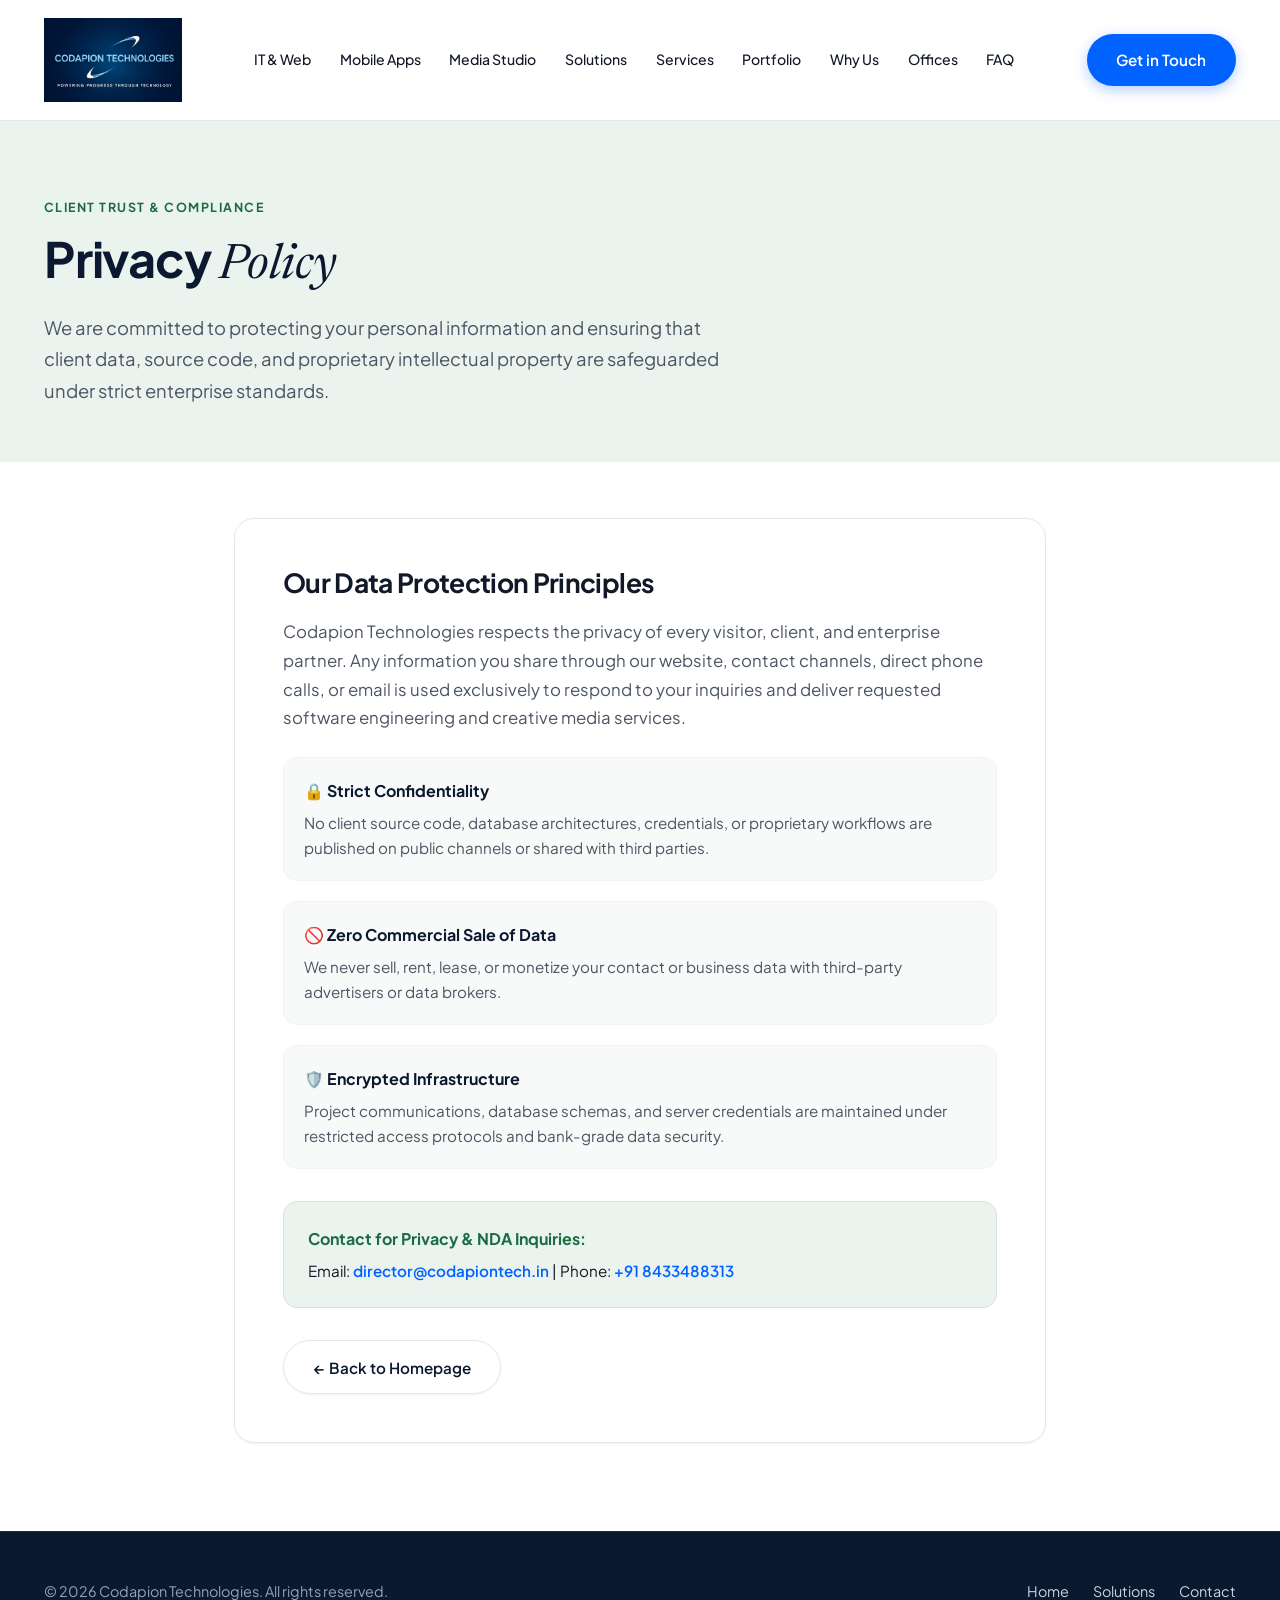
<file: privacy-policy.html>
<!DOCTYPE html>
<html lang="en">

<head>
    <meta charset="UTF-8" />
    <meta name="viewport" content="width=device-width, initial-scale=1.0" />
    <title>Privacy Policy | Codapion Technologies</title>
    <meta name="description"
        content="Read the privacy policy of Codapion Technologies. Learn how we safeguard client confidentiality, personal data, and business information." />
    <meta name="robots" content="index, follow" />
    <link rel="canonical" href="https://www.codapiontech.in/privacy-policy.html" />

    <!-- Open Graph Tags -->
    <meta property="og:locale" content="en_IN" />
    <meta property="og:type" content="website" />
    <meta property="og:url" content="https://www.codapiontech.in/privacy-policy.html" />
    <meta property="og:site_name" content="Codapion Technologies" />
    <meta property="og:title" content="Privacy Policy | Codapion Technologies" />
    <meta property="og:description"
        content="Privacy Policy and client confidentiality standards at Codapion Technologies." />
    <meta property="og:image" content="https://www.codapiontech.in/logo.png" />

    <!-- Google Fonts: Plus Jakarta Sans & Newsreader -->
    <link rel="preconnect" href="https://fonts.googleapis.com" />
    <link rel="preconnect" href="https://fonts.gstatic.com" crossorigin />
    <link href="https://fonts.googleapis.com/css2?family=Newsreader:ital,opsz,wght@1,6..72,300;1,6..72,400;1,6..72,500;1,6..72,600&family=Plus+Jakarta+Sans:wght@300;400;500;600;700;800&display=swap" rel="stylesheet" />

    <link rel="icon" type="image/png" href="favicon.png" />
    <link rel="stylesheet" href="styles.css" />
</head>

<body>
    <!-- Site Header -->
    <header class="site-header">
        <div class="container header-inner">
            <a href="index.html" class="brand-logo-link" title="Codapion Technologies - Home">
                <img src="logo.png" alt="Codapion Technologies" class="site-logo" width="220" height="56" />
            </a>

            <nav class="nav-menu" aria-label="Main Navigation">
                <a href="index.html#it-web" class="nav-link">IT & Web</a>
                <a href="index.html#mobile-apps" class="nav-link">Mobile Apps</a>
                <a href="index.html#media" class="nav-link">Media Studio</a>
                <a href="index.html#solutions" class="nav-link">Solutions</a>
                <a href="index.html#services" class="nav-link">Services</a>
                <a href="index.html#portfolio" class="nav-link">Portfolio</a>
                <a href="index.html#why-us" class="nav-link">Why Us</a>
                <a href="index.html#offices" class="nav-link">Offices</a>
                <a href="index.html#faq" class="nav-link">FAQ</a>
            </nav>

            <div class="header-actions">
                <a href="index.html#contact" class="btn btn-primary">Get in Touch</a>
            </div>
        </div>
    </header>

    <main>
        <section class="section" style="background-color: var(--color-sprout-bg); padding: 4.5rem 0 3.5rem;">
            <div class="container">
                <span class="eyebrow sprout">CLIENT TRUST & COMPLIANCE</span>
                <h1 style="font-size: clamp(2.2rem, 3.8vw, 3.2rem); margin-bottom: 1rem; color: var(--color-midnight);">
                    Privacy <span class="italic-accent">Policy</span>
                </h1>
                <p class="lead-text">
                    We are committed to protecting your personal information and ensuring that client data, source code, and proprietary intellectual property are safeguarded under strict enterprise standards.
                </p>
            </div>
        </section>

        <section class="section" style="padding-top: 3.5rem;">
            <div class="container" style="max-width: 860px;">
                <div style="background-color: #ffffff; border-radius: var(--radius-lg); border: 1px solid var(--color-border); padding: 3rem; box-shadow: var(--shadow-sm);">
                    <h2 style="font-size: 1.65rem; margin-bottom: 1.25rem;">Our Data Protection Principles</h2>
                    <p style="font-size: 1.05rem; color: var(--color-text-muted); line-height: 1.7; margin-bottom: 1.5rem;">
                        Codapion Technologies respects the privacy of every visitor, client, and enterprise partner. Any information you share through our website, contact channels, direct phone calls, or email is used exclusively to respond to your inquiries and deliver requested software engineering and creative media services.
                    </p>

                    <div style="display: flex; flex-direction: column; gap: 1.25rem; margin-bottom: 2rem;">
                        <div style="padding: 1.25rem; background-color: var(--color-bg-subtle); border-radius: var(--radius-md); border: 1px solid var(--color-border-light);">
                            <strong style="color: var(--color-midnight); display: block; margin-bottom: 0.35rem;">🔒 Strict Confidentiality</strong>
                            <p style="font-size: 0.95rem; color: var(--color-text-muted); margin: 0;">No client source code, database architectures, credentials, or proprietary workflows are published on public channels or shared with third parties.</p>
                        </div>
                        <div style="padding: 1.25rem; background-color: var(--color-bg-subtle); border-radius: var(--radius-md); border: 1px solid var(--color-border-light);">
                            <strong style="color: var(--color-midnight); display: block; margin-bottom: 0.35rem;">🚫 Zero Commercial Sale of Data</strong>
                            <p style="font-size: 0.95rem; color: var(--color-text-muted); margin: 0;">We never sell, rent, lease, or monetize your contact or business data with third-party advertisers or data brokers.</p>
                        </div>
                        <div style="padding: 1.25rem; background-color: var(--color-bg-subtle); border-radius: var(--radius-md); border: 1px solid var(--color-border-light);">
                            <strong style="color: var(--color-midnight); display: block; margin-bottom: 0.35rem;">🛡️ Encrypted Infrastructure</strong>
                            <p style="font-size: 0.95rem; color: var(--color-text-muted); margin: 0;">Project communications, database schemas, and server credentials are maintained under restricted access protocols and bank-grade data security.</p>
                        </div>
                    </div>

                    <div style="padding: 1.5rem; background-color: var(--color-sprout-bg); border-radius: var(--radius-md); border: 1px solid var(--color-sprout-border);">
                        <strong style="color: #1b6c43; display: block; margin-bottom: 0.35rem;">Contact for Privacy & NDA Inquiries:</strong>
                        <p style="font-size: 0.95rem; color: var(--color-text-main); margin: 0;">
                            Email: <a href="mailto:director@codapiontech.in" style="color: var(--color-blue-primary); font-weight: 600;">director@codapiontech.in</a> | Phone: <a href="tel:+918433488313" style="color: var(--color-blue-primary); font-weight: 600;">+91 8433488313</a>
                        </p>
                    </div>

                    <div style="margin-top: 2rem;">
                        <a href="index.html" class="btn btn-secondary">← Back to Homepage</a>
                    </div>
                </div>
            </div>
        </section>
    </main>

    <!-- Footer -->
    <footer class="site-footer" style="padding: 3rem 0;">
        <div class="container" style="display: flex; justify-content: space-between; align-items: center; flex-wrap: wrap; gap: 1rem;">
            <p style="font-size: 0.9rem; color: #94a3b8;">© 2026 Codapion Technologies. All rights reserved.</p>
            <div style="display: flex; gap: 1.5rem; font-size: 0.9rem;">
                <a href="index.html" style="color: #cbd5e1;">Home</a>
                <a href="index.html#solutions" style="color: #cbd5e1;">Solutions</a>
                <a href="index.html#contact" style="color: #cbd5e1;">Contact</a>
            </div>
        </div>
    </footer>
</body>

</html>
</file>
<file: styles.css>
/* ==========================================================================
   Codapion Technologies — Modern Corporate Stylesheet
   Designed in the Acrisure Corporate Aesthetic
   ========================================================================== */

@import url('https://fonts.googleapis.com/css2?family=Newsreader:ital,opsz,wght@1,6..72,300;1,6..72,400;1,6..72,500;1,6..72,600&family=Plus+Jakarta+Sans:wght@300;400;500;600;700;800&display=swap');

:root {
    /* Brand Typography */
    --font-sans: 'Plus Jakarta Sans', system-ui, -apple-system, BlinkMacSystemFont, 'Segoe UI', Roboto, sans-serif;
    --font-serif-italic: 'Newsreader', Georgia, 'Times New Roman', serif;

    /* Acrisure-Inspired Color Palette */
    --color-midnight: #0a192f;
    --color-midnight-light: #13243d;
    --color-midnight-dark: #060e1b;
    --color-blue-primary: #0062ff;
    --color-blue-hover: #0050d4;
    --color-blue-subtle: rgba(0, 98, 255, 0.08);
    --color-blue-border: rgba(0, 98, 255, 0.22);

    /* Pastel Accent Backgrounds (Acrisure Tones) */
    --color-sprout-bg: #ebf3ee;
    --color-sprout-card: #f3f8f5;
    --color-sprout-border: #d4e5d9;
    --color-lilac-bg: #f3f0fa;
    --color-lilac-border: #e1d9f3;
    --color-lime-bg: #f2f8ea;
    --color-lime-border: #dceec6;
    --color-persimmon-bg: #fff2ed;
    --color-persimmon-border: #fcdbd0;
    --color-sky-bg: #edf5fe;
    --color-sky-border: #d5e6fb;

    /* Neutrals */
    --color-bg: #ffffff;
    --color-bg-subtle: #f8faf9;
    --color-surface: #ffffff;
    --color-text-main: #111827;
    --color-text-body: #374151;
    --color-text-muted: #4b5563;
    --color-text-light: #6b7280;
    --color-border: #e5e7eb;
    --color-border-light: #f1f3f5;

    /* Shadows & Radii */
    --radius-sm: 8px;
    --radius-md: 14px;
    --radius-lg: 20px;
    --radius-xl: 28px;
    --radius-pill: 9999px;

    --shadow-sm: 0 1px 2px 0 rgba(10, 25, 47, 0.05);
    --shadow-md: 0 4px 16px -2px rgba(10, 25, 47, 0.08);
    --shadow-lg: 0 12px 32px -4px rgba(10, 25, 47, 0.1);
    --shadow-hover: 0 20px 40px -8px rgba(10, 25, 47, 0.14);

    --transition-fast: 0.2s cubic-bezier(0.4, 0, 0.2, 1);
    --transition-base: 0.3s cubic-bezier(0.4, 0, 0.2, 1);
    --transition-smooth: 0.4s cubic-bezier(0.16, 1, 0.3, 1);
}

/* --------------------------------------------------------------------------
   Reset & Base Styles
   -------------------------------------------------------------------------- */
*,
*::before,
*::after {
    box-sizing: border-box;
    margin: 0;
    padding: 0;
}

html {
    scroll-behavior: smooth;
    font-size: 16px;
    -webkit-text-size-adjust: 100%;
}

body {
    font-family: var(--font-sans);
    color: var(--color-text-body);
    background-color: var(--color-bg);
    line-height: 1.65;
    -webkit-font-smoothing: antialiased;
    -moz-osx-font-smoothing: grayscale;
    overflow-x: hidden;
}

img {
    max-width: 100%;
    height: auto;
    display: block;
}

a {
    color: inherit;
    text-decoration: none;
    transition: color var(--transition-fast);
}

button {
    font-family: inherit;
    cursor: pointer;
    border: none;
    background: none;
}

/* --------------------------------------------------------------------------
   Typography
   -------------------------------------------------------------------------- */
h1,
h2,
h3,
h4,
h5,
h6 {
    color: var(--color-text-main);
    font-weight: 700;
    line-height: 1.2;
    letter-spacing: -0.025em;
}

/* Acrisure Signature Editorial Italic Serif Emphasis */
.italic-accent,
h1 em,
h2 em,
h3 em,
h4 em,
.serif-italic {
    font-family: var(--font-serif-italic);
    font-style: italic;
    font-weight: 400;
    letter-spacing: normal;
    color: inherit;
}

.eyebrow {
    font-size: 0.78rem;
    font-weight: 700;
    letter-spacing: 0.12em;
    text-transform: uppercase;
    color: var(--color-blue-primary);
    margin-bottom: 0.75rem;
    display: inline-block;
}

.eyebrow.sprout {
    color: #1b6c43;
}

.eyebrow.dark {
    color: #93c5fd;
}

.lead-text {
    font-size: 1.15rem;
    line-height: 1.7;
    color: var(--color-text-muted);
    max-width: 680px;
}

/* --------------------------------------------------------------------------
   Layout Containers
   -------------------------------------------------------------------------- */
.container {
    width: 100%;
    max-width: 1240px;
    margin: 0 auto;
    padding: 0 1.5rem;
}

.container-wide {
    width: 100%;
    max-width: 1360px;
    margin: 0 auto;
    padding: 0 1.5rem;
}

.section {
    padding: 5.5rem 0;
    position: relative;
}

.section-tight {
    padding: 3.5rem 0;
}

.section-header {
    margin-bottom: 3.25rem;
}

.section-header.center {
    text-align: center;
}

.section-header.center .lead-text {
    margin-left: auto;
    margin-right: auto;
}

.section-title {
    font-size: clamp(2rem, 3.5vw, 2.75rem);
    margin-bottom: 1rem;
    max-width: 800px;
}

/* --------------------------------------------------------------------------
   Buttons & CTAs (Acrisure Pill & Notch Styling)
   -------------------------------------------------------------------------- */
.btn {
    display: inline-flex;
    align-items: center;
    justify-content: center;
    gap: 0.6rem;
    padding: 0.85rem 1.85rem;
    font-size: 0.95rem;
    font-weight: 600;
    border-radius: var(--radius-pill);
    transition: all var(--transition-base);
    white-space: nowrap;
    cursor: pointer;
    text-decoration: none;
}

.btn-primary {
    background-color: var(--color-blue-primary);
    color: #ffffff;
    box-shadow: 0 4px 14px rgba(0, 98, 255, 0.3);
}

.btn-primary:hover {
    background-color: var(--color-blue-hover);
    transform: translateY(-1px);
    box-shadow: 0 6px 20px rgba(0, 98, 255, 0.4);
    color: #ffffff;
}

.btn-secondary {
    background-color: #ffffff;
    color: var(--color-midnight);
    border: 1px solid var(--color-border);
    box-shadow: var(--shadow-sm);
}

.btn-secondary:hover {
    border-color: var(--color-midnight);
    background-color: #ffffff;
    transform: translateY(-1px);
    box-shadow: var(--shadow-md);
}

.btn-outline-white {
    background-color: transparent;
    color: #ffffff;
    border: 1.5px solid rgba(255, 255, 255, 0.4);
}

.btn-outline-white:hover {
    border-color: #ffffff;
    background-color: rgba(255, 255, 255, 0.1);
    color: #ffffff;
}

.btn-white {
    background-color: #ffffff;
    color: var(--color-midnight);
    box-shadow: var(--shadow-md);
}

.btn-white:hover {
    background-color: #f8fafc;
    transform: translateY(-1px);
    color: var(--color-blue-primary);
}

.btn-whatsapp {
    background-color: #25d366;
    color: #ffffff;
    box-shadow: 0 4px 14px rgba(37, 211, 102, 0.3);
}

.btn-whatsapp:hover {
    background-color: #20bd5a;
    transform: translateY(-1px);
    box-shadow: 0 6px 18px rgba(37, 211, 102, 0.4);
    color: #ffffff;
}

.btn-group {
    display: flex;
    align-items: center;
    gap: 1rem;
    flex-wrap: wrap;
}

.card-link-arrow {
    display: inline-flex;
    align-items: center;
    gap: 0.4rem;
    font-size: 0.85rem;
    font-weight: 700;
    text-transform: uppercase;
    letter-spacing: 0.06em;
    color: var(--color-blue-primary);
    margin-top: auto;
    transition: gap var(--transition-fast);
}

.card-link-arrow:hover {
    gap: 0.7rem;
}

/* --------------------------------------------------------------------------
   Acrisure Header & Navigation
   -------------------------------------------------------------------------- */
.site-header {
    position: sticky;
    top: 0;
    z-index: 1000;
    background-color: rgba(255, 255, 255, 0.95);
    backdrop-filter: blur(12px);
    -webkit-backdrop-filter: blur(12px);
    border-bottom: 1px solid var(--color-border);
    transition: all var(--transition-base);
}

.header-inner {
    display: flex;
    align-items: center;
    justify-content: space-between;
    height: 120px;
}

.brand-logo-link {
    display: flex;
    align-items: center;
    gap: 0.75rem;
}

.site-logo {
    height: 85px;
    width: auto;
    object-fit: contain;
}

.nav-menu {
    display: flex;
    align-items: center;
    gap: 0.35rem;
    list-style: none;
}

.nav-link {
    display: inline-flex;
    align-items: center;
    padding: 0.48rem 0.72rem;
    font-size: 0.88rem;
    font-weight: 500;
    color: var(--color-text-main);
    border-radius: var(--radius-pill);
    transition: all var(--transition-fast);
    white-space: nowrap;
}

.nav-link:hover {
    background-color: var(--color-sprout-bg);
    color: var(--color-blue-primary);
}

.nav-link.active {
    font-weight: 600;
    color: var(--color-blue-primary);
}

.nav-pill-badge {
    background-color: var(--color-sprout-bg);
    border: 1px solid var(--color-sprout-border);
    padding: 0.2rem 0.55rem;
    font-size: 0.72rem;
    font-weight: 700;
    border-radius: var(--radius-pill);
    margin-left: 0.4rem;
    color: #1e7046;
}

.header-actions {
    display: flex;
    align-items: center;
    gap: 0.85rem;
}

/* Mobile Toggle */
.mobile-nav-toggle {
    display: none;
    flex-direction: column;
    justify-content: center;
    align-items: center;
    width: 44px;
    height: 44px;
    border-radius: var(--radius-sm);
    background: transparent;
    gap: 5px;
}

.mobile-nav-toggle span {
    display: block;
    width: 22px;
    height: 2px;
    background-color: var(--color-text-main);
    border-radius: 2px;
    transition: all var(--transition-base);
}

.mobile-nav-toggle.open span:nth-child(1) {
    transform: translateY(7px) rotate(45deg);
}

.mobile-nav-toggle.open span:nth-child(2) {
    opacity: 0;
}

.mobile-nav-toggle.open span:nth-child(3) {
    transform: translateY(-7px) rotate(-45deg);
}

/* Mobile Drawer */
.mobile-menu-drawer {
    display: none;
    position: fixed;
    top: 76px;
    left: 0;
    right: 0;
    bottom: 0;
    background-color: #ffffff;
    padding: 1.5rem;
    overflow-y: auto;
    z-index: 999;
    border-top: 1px solid var(--color-border);
}

.mobile-menu-drawer.open {
    display: block;
}

.mobile-nav-list {
    list-style: none;
    display: flex;
    flex-direction: column;
    gap: 0.75rem;
    margin-bottom: 2rem;
}

.mobile-nav-list a {
    display: block;
    font-size: 1.15rem;
    font-weight: 600;
    color: var(--color-text-main);
    padding: 0.75rem 0.5rem;
    border-bottom: 1px solid var(--color-border-light);
}

/* --------------------------------------------------------------------------
   Acrisure Signature Hero Section
   -------------------------------------------------------------------------- */
.acrisure-hero {
    background-color: var(--color-sprout-bg);
    padding: 4.5rem 0 5.5rem;
    position: relative;
    overflow: hidden;
}

.acrisure-hero::before {
    content: '';
    position: absolute;
    top: -10%;
    right: -5%;
    width: 600px;
    height: 600px;
    background: radial-gradient(circle, rgba(217, 235, 222, 0.8) 0%, rgba(235, 243, 238, 0) 70%);
    border-radius: 50%;
    pointer-events: none;
}

/* Acrisure Angled Notched Frame */
.corner-notch-frame {
    background-color: #ffffff;
    border-radius: var(--radius-xl);
    padding: 3.5rem;
    box-shadow: 0 20px 45px -10px rgba(10, 25, 47, 0.08);
    position: relative;
    border: 1px solid rgba(212, 229, 217, 0.6);
    display: grid;
    grid-template-columns: 1.15fr 0.85fr;
    gap: 3.5rem;
    align-items: center;
}

@media (min-width: 992px) {
    .corner-notch-frame {
        clip-path: polygon(0 0,
                calc(100% - 40px) 0,
                100% 40px,
                100% 100%,
                0 100%);
    }
}

.hero-content {
    display: flex;
    flex-direction: column;
    align-items: flex-start;
}

.hero-headline {
    font-size: clamp(2.35rem, 4.2vw, 3.4rem);
    line-height: 1.12;
    margin-bottom: 1.35rem;
    color: var(--color-midnight);
    letter-spacing: -0.03em;
}

.hero-headline em {
    color: var(--color-blue-primary);
}

.hero-desc {
    font-size: 1.15rem;
    line-height: 1.7;
    color: var(--color-text-muted);
    margin-bottom: 2.25rem;
    max-width: 580px;
}

.hero-visual-card {
    position: relative;
    display: flex;
    flex-direction: column;
    align-items: center;
}

.hero-image-wrap {
    width: 100%;
    border-radius: var(--radius-lg);
    overflow: hidden;
    box-shadow: var(--shadow-lg);
    background-color: #ffffff;
    border: 1px solid var(--color-border);
    transition: transform var(--transition-smooth);
}

.hero-image-wrap:hover {
    transform: translateY(-4px);
}

.hero-image-wrap img {
    width: 100%;
    height: auto;
    object-fit: cover;
}

/* Acrisure-Style Floating Pill Badges */
.floating-pills {
    display: flex;
    flex-wrap: wrap;
    gap: 0.65rem;
    margin-top: 1.5rem;
    justify-content: center;
}

.floating-pill {
    display: inline-flex;
    align-items: center;
    gap: 0.5rem;
    padding: 0.5rem 1.1rem;
    background-color: #ffffff;
    border-radius: var(--radius-pill);
    font-size: 0.85rem;
    font-weight: 600;
    color: var(--color-midnight);
    box-shadow: var(--shadow-sm);
    border: 1px solid var(--color-border);
}

.floating-pill.sprout {
    background-color: var(--color-sprout-bg);
    border-color: var(--color-sprout-border);
    color: #1b6c43;
}

.floating-pill.lilac {
    background-color: var(--color-lilac-bg);
    border-color: var(--color-lilac-border);
    color: #5b21b6;
}

.floating-pill.blue {
    background-color: var(--color-blue-subtle);
    border-color: var(--color-blue-border);
    color: var(--color-blue-primary);
}

/* --------------------------------------------------------------------------
   Acrisure Feature Split (Hero6 Style)
   -------------------------------------------------------------------------- */
.feature-split-section {
    background-color: #ffffff;
    border-bottom: 1px solid var(--color-border-light);
}

.feature-split-grid {
    display: grid;
    grid-template-columns: 0.9fr 1.1fr;
    gap: 4.5rem;
    align-items: center;
}

.feature-split-visual {
    position: relative;
    display: flex;
    justify-content: center;
}

.feature-circular-frame {
    position: relative;
    width: 380px;
    height: 380px;
    border-radius: 50%;
    background: linear-gradient(135deg, var(--color-sprout-bg) 0%, var(--color-sky-bg) 100%);
    display: flex;
    align-items: center;
    justify-content: center;
    padding: 20px;
}

.feature-circular-frame img {
    width: 90%;
    height: 90%;
    object-fit: cover;
    border-radius: 50%;
    box-shadow: var(--shadow-md);
}

.circle-tag {
    position: absolute;
    padding: 0.55rem 1.25rem;
    background-color: #ffffff;
    border-radius: var(--radius-pill);
    font-size: 0.85rem;
    font-weight: 700;
    color: var(--color-midnight);
    box-shadow: var(--shadow-md);
    white-space: nowrap;
    border: 1px solid var(--color-border);
    animation: floatTag 4s ease-in-out infinite alternate;
}

.circle-tag.tag-top {
    top: 5%;
    left: -10%;
    background-color: var(--color-lilac-bg);
    border-color: var(--color-lilac-border);
    color: #6d28d9;
}

.circle-tag.tag-mid {
    top: 50%;
    right: -15%;
    background-color: var(--color-sprout-bg);
    border-color: var(--color-sprout-border);
    color: #1e7046;
    animation-delay: -1.5s;
}

.circle-tag.tag-bot {
    bottom: 5%;
    left: -5%;
    background-color: var(--color-persimmon-bg);
    border-color: var(--color-persimmon-border);
    color: #c2410c;
    animation-delay: -3s;
}

@keyframes floatTag {
    0% {
        transform: translateY(0);
    }

    100% {
        transform: translateY(-8px);
    }
}

.feature-split-content h2 {
    font-size: clamp(2rem, 3.2vw, 2.85rem);
    line-height: 1.18;
    margin-bottom: 1.5rem;
}

.feature-split-content p {
    font-size: 1.05rem;
    line-height: 1.75;
    color: var(--color-text-muted);
    margin-bottom: 1.25rem;
}

/* --------------------------------------------------------------------------
   Acrisure Bento Box Grid ("Business Solutions")
   -------------------------------------------------------------------------- */
.bento-section {
    background-color: var(--color-bg-subtle);
}

.bento-grid {
    display: grid;
    grid-template-columns: repeat(12, 1fr);
    gap: 1.75rem;
}

.bento-card {
    background-color: #ffffff;
    border-radius: var(--radius-lg);
    border: 1px solid var(--color-border);
    padding: 2.25rem;
    display: flex;
    flex-direction: column;
    justify-content: space-between;
    transition: all var(--transition-base);
    position: relative;
    overflow: hidden;
}

.bento-card:hover {
    transform: translateY(-4px);
    box-shadow: var(--shadow-lg);
    border-color: rgba(0, 98, 255, 0.3);
}

.bento-card.col-8 {
    grid-column: span 8;
}

.bento-card.col-4 {
    grid-column: span 4;
}

.bento-card.col-6 {
    grid-column: span 6;
}

.bento-card.theme-blue {
    background-color: #ffffff;
    border-top: 4px solid var(--color-blue-primary);
}

.bento-card.theme-sprout {
    background-color: #ffffff;
    border-top: 4px solid #10b981;
}

.bento-card.theme-lilac {
    background-color: #ffffff;
    border-top: 4px solid #8b5cf6;
}

.bento-card.theme-persimmon {
    background-color: #ffffff;
    border-top: 4px solid #f97316;
}

.bento-card-header {
    display: flex;
    align-items: flex-start;
    justify-content: space-between;
    gap: 1rem;
    margin-bottom: 1.25rem;
}

.bento-icon-box {
    width: 48px;
    height: 48px;
    border-radius: var(--radius-md);
    display: flex;
    align-items: center;
    justify-content: center;
    font-size: 1.4rem;
    flex-shrink: 0;
}

.bento-icon-box.blue {
    background-color: var(--color-blue-subtle);
    color: var(--color-blue-primary);
}

.bento-icon-box.sprout {
    background-color: var(--color-sprout-bg);
    color: #166534;
}

.bento-icon-box.lilac {
    background-color: var(--color-lilac-bg);
    color: #6b21a8;
}

.bento-icon-box.persimmon {
    background-color: var(--color-persimmon-bg);
    color: #c2410c;
}

.bento-card-title {
    font-size: 1.35rem;
    font-weight: 700;
    margin-bottom: 0.65rem;
    color: var(--color-text-main);
}

.bento-card-desc {
    font-size: 0.96rem;
    color: var(--color-text-muted);
    line-height: 1.6;
    margin-bottom: 1.5rem;
}

.bento-tags {
    display: flex;
    flex-wrap: wrap;
    gap: 0.45rem;
    margin-bottom: 1.5rem;
}

.bento-tag {
    font-size: 0.76rem;
    font-weight: 600;
    padding: 0.3rem 0.7rem;
    border-radius: var(--radius-pill);
    background-color: var(--color-bg-subtle);
    color: var(--color-text-muted);
    border: 1px solid var(--color-border-light);
}

.bento-visual-preview {
    margin-top: 1rem;
    border-radius: var(--radius-md);
    overflow: hidden;
    border: 1px solid var(--color-border);
}

.bento-visual-preview img {
    width: 100%;
    height: 190px;
    object-fit: cover;
    transition: transform var(--transition-base);
}

.bento-card:hover .bento-visual-preview img {
    transform: scale(1.03);
}

/* --------------------------------------------------------------------------
   Acrisure Interactive Solutions Carousel / Grid
   -------------------------------------------------------------------------- */
.services-section {
    background-color: #ffffff;
}

.services-carousel-grid {
    display: grid;
    grid-template-columns: repeat(3, 1fr);
    gap: 1.75rem;
}

.service-card {
    border-radius: var(--radius-lg);
    padding: 2.25rem;
    display: flex;
    flex-direction: column;
    justify-content: space-between;
    transition: all var(--transition-base);
    border: 1px solid transparent;
}

.service-card:hover {
    transform: translateY(-4px);
    box-shadow: var(--shadow-lg);
}

.service-card.card-lime {
    background-color: var(--color-lime-bg);
    border-color: var(--color-lime-border);
}

.service-card.card-blue {
    background-color: var(--color-sky-bg);
    border-color: var(--color-sky-border);
}

.service-card.card-sprout {
    background-color: var(--color-sprout-bg);
    border-color: var(--color-sprout-border);
}

.service-card.card-lilac {
    background-color: var(--color-lilac-bg);
    border-color: var(--color-lilac-border);
}

.service-card.card-persimmon {
    background-color: var(--color-persimmon-bg);
    border-color: var(--color-persimmon-border);
}

.service-card.card-midnight {
    background-color: var(--color-midnight);
    color: #ffffff;
    border-color: rgba(255, 255, 255, 0.1);
}

.service-card.card-midnight h3,
.service-card.card-midnight p {
    color: #f1f5f9;
}

.service-card.card-midnight .card-link-arrow {
    color: #60a5fa;
}

.service-card-top {
    margin-bottom: 1.5rem;
}

.service-card-icon {
    font-size: 2rem;
    margin-bottom: 1.25rem;
    display: inline-block;
}

.service-card h3 {
    font-size: 1.25rem;
    margin-bottom: 0.65rem;
}

.service-card p {
    font-size: 0.95rem;
    color: var(--color-text-muted);
    line-height: 1.6;
}

/* --------------------------------------------------------------------------
   Logo Parade / Client Trust Banner
   -------------------------------------------------------------------------- */
.logo-parade-section {
    padding: 3rem 0;
    background-color: #ffffff;
    border-top: 1px solid var(--color-border-light);
    border-bottom: 1px solid var(--color-border-light);
}

.logo-parade-title {
    text-align: center;
    font-size: 0.95rem;
    font-weight: 600;
    color: var(--color-text-light);
    margin-bottom: 2rem;
    letter-spacing: 0.02em;
}

.logo-parade-grid {
    display: flex;
    align-items: center;
    justify-content: center;
    gap: 3.5rem;
    flex-wrap: wrap;
}

.logo-parade-item {
    opacity: 0.65;
    filter: grayscale(100%);
    transition: all var(--transition-base);
    max-height: 42px;
}

.logo-parade-item:hover {
    opacity: 1;
    filter: grayscale(0%);
    transform: scale(1.05);
}

.logo-parade-item img {
    max-height: 40px;
    width: auto;
}

/* --------------------------------------------------------------------------
   Acrisure Numbered Stats Component ("WHY CODAPION")
   -------------------------------------------------------------------------- */
.stats-section {
    background-color: var(--color-sprout-card);
    border-top: 1px solid var(--color-sprout-border);
    border-bottom: 1px solid var(--color-sprout-border);
}

.stats-grid {
    display: grid;
    grid-template-columns: repeat(4, 1fr);
    gap: 2rem;
    margin-top: 3.5rem;
}

.stat-box {
    background-color: #ffffff;
    border-radius: var(--radius-lg);
    padding: 2.25rem 2rem;
    border: 1px solid var(--color-sprout-border);
    box-shadow: var(--shadow-sm);
    display: flex;
    flex-direction: column;
    justify-content: space-between;
    transition: all var(--transition-base);
}

.stat-box:hover {
    transform: translateY(-4px);
    box-shadow: var(--shadow-md);
    border-color: var(--color-blue-primary);
}

.stat-number {
    font-size: 2.5rem;
    font-weight: 800;
    color: var(--color-blue-primary);
    line-height: 1;
    margin-bottom: 1rem;
    letter-spacing: -0.04em;
    display: block;
}

.stat-title {
    font-size: 1.15rem;
    font-weight: 700;
    color: var(--color-midnight);
    margin-bottom: 0.5rem;
}

.stat-desc {
    font-size: 0.92rem;
    color: var(--color-text-muted);
    line-height: 1.6;
}

/* --------------------------------------------------------------------------
   Featured Insights / Case Studies (Acrisure Split Layout)
   -------------------------------------------------------------------------- */
.portfolio-section {
    background-color: #ffffff;
}

.portfolio-filter-bar {
    display: flex;
    align-items: center;
    gap: 0.6rem;
    flex-wrap: wrap;
    margin-bottom: 2.5rem;
}

.filter-btn {
    padding: 0.5rem 1.15rem;
    font-size: 0.88rem;
    font-weight: 600;
    border-radius: var(--radius-pill);
    background-color: var(--color-bg-subtle);
    color: var(--color-text-muted);
    border: 1px solid var(--color-border);
    transition: all var(--transition-fast);
    cursor: pointer;
}

.filter-btn:hover {
    background-color: var(--color-sprout-bg);
    color: var(--color-midnight);
}

.filter-btn.active {
    background-color: var(--color-midnight);
    color: #ffffff;
    border-color: var(--color-midnight);
}

.insights-split-layout {
    display: grid;
    grid-template-columns: 1.15fr 0.85fr;
    gap: 2.5rem;
    align-items: start;
}

.large-featured-card {
    background-color: #ffffff;
    border-radius: var(--radius-xl);
    border: 1px solid var(--color-border);
    overflow: hidden;
    box-shadow: var(--shadow-sm);
    transition: all var(--transition-base);
}

.large-featured-card:hover {
    transform: translateY(-4px);
    box-shadow: var(--shadow-lg);
    border-color: rgba(0, 98, 255, 0.3);
}

.large-card-image {
    width: 100%;
    height: 340px;
    position: relative;
    overflow: hidden;
    background-color: #f1f5f9;
    cursor: pointer;
}

.large-card-image img {
    width: 100%;
    height: 100%;
    object-fit: cover;
    transition: transform var(--transition-smooth);
}

.large-featured-card:hover .large-card-image img {
    transform: scale(1.04);
}

.image-zoom-indicator {
    position: absolute;
    bottom: 16px;
    right: 16px;
    background: rgba(10, 25, 47, 0.75);
    backdrop-filter: blur(8px);
    color: #ffffff;
    font-size: 0.75rem;
    font-weight: 600;
    padding: 0.35rem 0.75rem;
    border-radius: var(--radius-pill);
    display: flex;
    align-items: center;
    gap: 0.35rem;
    pointer-events: none;
}

.large-card-body {
    padding: 2.25rem;
}

.card-cat-badge {
    display: inline-block;
    font-size: 0.78rem;
    font-weight: 700;
    text-transform: uppercase;
    letter-spacing: 0.08em;
    color: var(--color-blue-primary);
    margin-bottom: 0.75rem;
}

.large-card-title {
    font-size: 1.5rem;
    line-height: 1.3;
    margin-bottom: 0.85rem;
}

.large-card-desc {
    font-size: 1rem;
    color: var(--color-text-muted);
    line-height: 1.65;
    margin-bottom: 1.5rem;
}

.insights-stack {
    display: flex;
    flex-direction: column;
    gap: 1.5rem;
}

.stack-card {
    background-color: #ffffff;
    border-radius: var(--radius-lg);
    border: 1px solid var(--color-border);
    padding: 1.25rem;
    display: grid;
    grid-template-columns: 1fr 140px;
    gap: 1.25rem;
    align-items: center;
    transition: all var(--transition-base);
    cursor: pointer;
}

.stack-card:hover {
    border-color: var(--color-blue-primary);
    box-shadow: var(--shadow-md);
    transform: translateX(4px);
}

.stack-card-content {
    display: flex;
    flex-direction: column;
    justify-content: center;
}

.stack-card-cat {
    font-size: 0.72rem;
    font-weight: 700;
    text-transform: uppercase;
    letter-spacing: 0.06em;
    color: var(--color-text-light);
    margin-bottom: 0.35rem;
}

.stack-card-title {
    font-size: 1.05rem;
    font-weight: 700;
    color: var(--color-text-main);
    line-height: 1.35;
    margin-bottom: 0.4rem;
}

.stack-card-desc {
    font-size: 0.88rem;
    color: var(--color-text-muted);
    line-height: 1.5;
    display: -webkit-box;
    -webkit-line-clamp: 2;
    -webkit-box-orient: vertical;
    overflow: hidden;
}

.stack-card-thumb {
    width: 140px;
    height: 100px;
    border-radius: var(--radius-md);
    overflow: hidden;
    background-color: #f1f5f9;
    flex-shrink: 0;
}

.stack-card-thumb img {
    width: 100%;
    height: 100%;
    object-fit: cover;
    transition: transform var(--transition-base);
}

.stack-card:hover .stack-card-thumb img {
    transform: scale(1.06);
}

.is-hidden {
    display: none !important;
}

/* --------------------------------------------------------------------------
   Acrisure Clean FAQ Accordion
   -------------------------------------------------------------------------- */
.faq-section {
    background-color: var(--color-bg-subtle);
}

.faq-container {
    max-width: 860px;
    margin: 0 auto;
}

.faq-list {
    display: flex;
    flex-direction: column;
    gap: 1rem;
}

.faq-card {
    background-color: #ffffff;
    border-radius: var(--radius-md);
    border: 1px solid var(--color-border);
    overflow: hidden;
    transition: all var(--transition-fast);
}

.faq-card.active {
    border-color: var(--color-blue-primary);
    box-shadow: var(--shadow-sm);
}

.faq-trigger {
    width: 100%;
    padding: 1.35rem 1.75rem;
    display: flex;
    align-items: center;
    justify-content: space-between;
    gap: 1rem;
    text-align: left;
    background: transparent;
    font-size: 1.05rem;
    font-weight: 600;
    color: var(--color-text-main);
    cursor: pointer;
}

.faq-trigger:hover {
    color: var(--color-blue-primary);
}

.faq-icon-arrow {
    width: 22px;
    height: 22px;
    flex-shrink: 0;
    transition: transform var(--transition-base);
    fill: var(--color-text-light);
}

.faq-card.active .faq-icon-arrow {
    transform: rotate(180deg);
    fill: var(--color-blue-primary);
}

.faq-answer-body {
    max-height: 0;
    overflow: hidden;
    transition: max-height 0.35s ease, padding 0.3s ease;
    padding: 0 1.75rem;
}

.faq-card.active .faq-answer-body {
    max-height: 400px;
    padding: 0 1.75rem 1.5rem 1.75rem;
}

.faq-answer-body p {
    font-size: 0.98rem;
    line-height: 1.7;
    color: var(--color-text-muted);
}

/* --------------------------------------------------------------------------
   Regional Presence & Commercial Hubs
   -------------------------------------------------------------------------- */
.locations-section {
    background-color: #ffffff;
}

.locations-grid {
    display: grid;
    grid-template-columns: 1fr 1fr;
    gap: 2rem;
}

.location-box {
    border-radius: var(--radius-lg);
    padding: 2.5rem;
    border: 1px solid var(--color-border);
    background-color: #ffffff;
    box-shadow: var(--shadow-sm);
    transition: all var(--transition-base);
}

.location-box:hover {
    border-color: var(--color-blue-primary);
    box-shadow: var(--shadow-md);
    transform: translateY(-3px);
}

.location-badge {
    display: inline-block;
    font-size: 0.75rem;
    font-weight: 700;
    text-transform: uppercase;
    letter-spacing: 0.08em;
    padding: 0.35rem 0.85rem;
    border-radius: var(--radius-pill);
    margin-bottom: 1.25rem;
}

.location-badge.hq {
    background-color: var(--color-blue-subtle);
    color: var(--color-blue-primary);
    border: 1px solid var(--color-blue-border);
}

.location-badge.regional {
    background-color: var(--color-sprout-bg);
    color: #166534;
    border: 1px solid var(--color-sprout-border);
}

.location-title {
    font-size: 1.45rem;
    margin-bottom: 0.85rem;
}

.location-address {
    font-size: 0.98rem;
    line-height: 1.65;
    color: var(--color-text-muted);
    margin-bottom: 1.5rem;
}

.location-features {
    list-style: none;
    display: flex;
    flex-direction: column;
    gap: 0.5rem;
}

.location-features li {
    font-size: 0.9rem;
    color: var(--color-text-body);
    display: flex;
    align-items: center;
    gap: 0.5rem;
}

.location-features li::before {
    content: '✓';
    color: var(--color-blue-primary);
    font-weight: 800;
}

.service-regions-bar {
    margin-top: 2.5rem;
    padding: 1.75rem 2rem;
    background-color: var(--color-sprout-bg);
    border-radius: var(--radius-lg);
    border: 1px solid var(--color-sprout-border);
}

.service-regions-bar strong {
    display: block;
    font-size: 0.95rem;
    color: #1b6c43;
    margin-bottom: 0.85rem;
}

.region-tags-wrap {
    display: flex;
    flex-wrap: wrap;
    gap: 0.5rem;
}

.region-tag {
    font-size: 0.82rem;
    font-weight: 600;
    padding: 0.35rem 0.8rem;
    border-radius: var(--radius-pill);
    background-color: #ffffff;
    color: var(--color-text-main);
    border: 1px solid var(--color-sprout-border);
}

/* --------------------------------------------------------------------------
   Acrisure Dark CTA Banner
   -------------------------------------------------------------------------- */
.cta-banner-section {
    padding: 5.5rem 0;
    background-color: #ffffff;
}

.cta-banner-card {
    background-color: var(--color-midnight);
    border-radius: var(--radius-xl);
    padding: 4.5rem 3.5rem;
    color: #ffffff;
    display: flex;
    align-items: center;
    justify-content: space-between;
    gap: 3rem;
    position: relative;
    overflow: hidden;
    box-shadow: var(--shadow-lg);
}

.cta-banner-card::before {
    content: '';
    position: absolute;
    top: -50%;
    right: -20%;
    width: 500px;
    height: 500px;
    background: radial-gradient(circle, rgba(0, 98, 255, 0.25) 0%, rgba(10, 25, 47, 0) 70%);
    border-radius: 50%;
    pointer-events: none;
}

.cta-banner-content {
    max-width: 620px;
    position: relative;
    z-index: 2;
}

.cta-banner-content h2 {
    color: #ffffff;
    font-size: clamp(2rem, 3.5vw, 2.75rem);
    line-height: 1.15;
    margin-bottom: 1.25rem;
}

.cta-banner-content p {
    font-size: 1.1rem;
    color: #cbd5e1;
    line-height: 1.7;
    margin-bottom: 0;
}

.cta-banner-actions {
    position: relative;
    z-index: 2;
    display: flex;
    flex-direction: column;
    gap: 1rem;
    min-width: 260px;
}

/* --------------------------------------------------------------------------
   Acrisure Midnight Blue Corporate Footer
   -------------------------------------------------------------------------- */
.site-footer {
    background-color: var(--color-midnight);
    color: #cbd5e1;
    padding: 5rem 0 2.5rem;
    border-top: 1px solid rgba(255, 255, 255, 0.08);
}

.footer-top {
    display: grid;
    grid-template-columns: 1.4fr 1fr 1fr 1.2fr;
    gap: 3.5rem;
    margin-bottom: 4rem;
}

.footer-brand-col {
    display: flex;
    flex-direction: column;
    align-items: flex-start;
}

.footer-logo {
    height: 110px;
    width: auto;
    object-fit: contain;
    margin-bottom: 1.5rem;
}

.footer-brand-desc {
    font-size: 0.92rem;
    line-height: 1.7;
    color: #94a3b8;
    margin-bottom: 1.5rem;
    max-width: 340px;
}

.footer-col-title {
    font-size: 0.95rem;
    font-weight: 700;
    color: #ffffff;
    margin-bottom: 1.35rem;
    letter-spacing: 0.03em;
    text-transform: uppercase;
}

.footer-links-list {
    list-style: none;
    display: flex;
    flex-direction: column;
    gap: 0.75rem;
}

.footer-links-list a {
    font-size: 0.92rem;
    color: #94a3b8;
    transition: color var(--transition-fast);
}

.footer-links-list a:hover {
    color: #ffffff;
}

.footer-contact-info {
    display: flex;
    flex-direction: column;
    gap: 0.85rem;
    font-size: 0.92rem;
    color: #94a3b8;
}

.footer-contact-item strong {
    color: #ffffff;
    display: block;
    margin-bottom: 0.2rem;
}

.footer-bottom {
    padding-top: 2rem;
    border-top: 1px solid rgba(255, 255, 255, 0.1);
    display: flex;
    align-items: center;
    justify-content: space-between;
    flex-wrap: wrap;
    gap: 1rem;
    font-size: 0.85rem;
    color: #64748b;
}

.footer-bottom-links {
    display: flex;
    gap: 1.5rem;
}

.footer-bottom-links a:hover {
    color: #ffffff;
}

/* --------------------------------------------------------------------------
   Mobile Floating Action Bar
   -------------------------------------------------------------------------- */
.mobile-floating-bar {
    display: none;
    position: fixed;
    bottom: 16px;
    left: 16px;
    right: 16px;
    z-index: 990;
    background: rgba(10, 25, 47, 0.92);
    backdrop-filter: blur(12px);
    -webkit-backdrop-filter: blur(12px);
    border-radius: var(--radius-pill);
    padding: 8px 12px;
    box-shadow: 0 10px 25px rgba(0, 0, 0, 0.25);
    border: 1px solid rgba(255, 255, 255, 0.15);
}

.floating-bar-inner {
    display: flex;
    align-items: center;
    justify-content: space-around;
    gap: 8px;
}

.floating-action-btn {
    flex: 1;
    display: inline-flex;
    align-items: center;
    justify-content: center;
    gap: 6px;
    padding: 10px 14px;
    border-radius: var(--radius-pill);
    font-size: 0.85rem;
    font-weight: 700;
    color: #ffffff;
    text-decoration: none;
}

.floating-action-btn.whatsapp {
    background-color: #25d366;
}

.floating-action-btn.call {
    background-color: var(--color-blue-primary);
}

/* --------------------------------------------------------------------------
   Project Screenshot Zoom Modal
   -------------------------------------------------------------------------- */
.image-zoom-modal {
    display: none;
    position: fixed;
    top: 0;
    left: 0;
    width: 100%;
    height: 100%;
    background-color: rgba(10, 25, 47, 0.9);
    backdrop-filter: blur(10px);
    -webkit-backdrop-filter: blur(10px);
    z-index: 2000;
    align-items: center;
    justify-content: center;
    padding: 2rem;
    cursor: zoom-out;
}

.image-zoom-modal.open {
    display: flex;
}

.image-zoom-content {
    position: relative;
    max-width: 1100px;
    max-height: 90vh;
    cursor: default;
}

.image-zoom-content img {
    max-width: 100%;
    max-height: 85vh;
    border-radius: var(--radius-lg);
    box-shadow: 0 25px 50px -12px rgba(0, 0, 0, 0.5);
    object-fit: contain;
}

.modal-close-btn {
    position: absolute;
    top: -45px;
    right: 0;
    background: transparent;
    color: #ffffff;
    font-size: 2.2rem;
    cursor: pointer;
    line-height: 1;
    border: none;
    padding: 5px;
}

/* --------------------------------------------------------------------------
   Responsive Media Queries
   -------------------------------------------------------------------------- */
@media (max-width: 1080px) {
    .corner-notch-frame {
        grid-template-columns: 1fr;
        padding: 2.5rem;
        gap: 2.5rem;
    }

    .feature-split-grid {
        grid-template-columns: 1fr;
        gap: 3rem;
    }

    .feature-split-visual {
        order: -1;
    }

    .bento-card.col-8,
    .bento-card.col-4,
    .bento-card.col-6 {
        grid-column: span 12;
    }

    .services-carousel-grid {
        grid-template-columns: repeat(2, 1fr);
    }

    .stats-grid {
        grid-template-columns: repeat(2, 1fr);
    }

    .insights-split-layout {
        grid-template-columns: 1fr;
    }

    .footer-top {
        grid-template-columns: repeat(2, 1fr);
        gap: 2.5rem;
    }

    .cta-banner-card {
        flex-direction: column;
        text-align: center;
        padding: 3rem 2rem;
    }

    .cta-banner-actions {
        width: 100%;
        align-items: center;
    }
}

@media (max-width: 1120px) {

    .nav-menu,
    .header-actions .btn {
        display: none;
    }

    .mobile-nav-toggle {
        display: flex;
    }
}

@media (max-width: 768px) {
    .section {
        padding: 3.75rem 0;
    }

    .corner-notch-frame {
        padding: 1.75rem;
        border-radius: var(--radius-lg);
    }

    .hero-headline {
        font-size: 2.15rem;
    }

    .feature-circular-frame {
        width: 280px;
        height: 280px;
    }

    .circle-tag {
        font-size: 0.75rem;
        padding: 0.4rem 0.85rem;
    }

    .services-carousel-grid {
        grid-template-columns: 1fr;
    }

    .stats-grid {
        grid-template-columns: 1fr;
    }

    .locations-grid {
        grid-template-columns: 1fr;
    }

    .stack-card {
        grid-template-columns: 1fr 100px;
        gap: 1rem;
    }

    .stack-card-thumb {
        width: 100px;
        height: 80px;
    }

    .footer-top {
        grid-template-columns: 1fr;
    }

    .mobile-floating-bar {
        display: block;
    }

    body {
        padding-bottom: 70px;
    }
}
</file>
